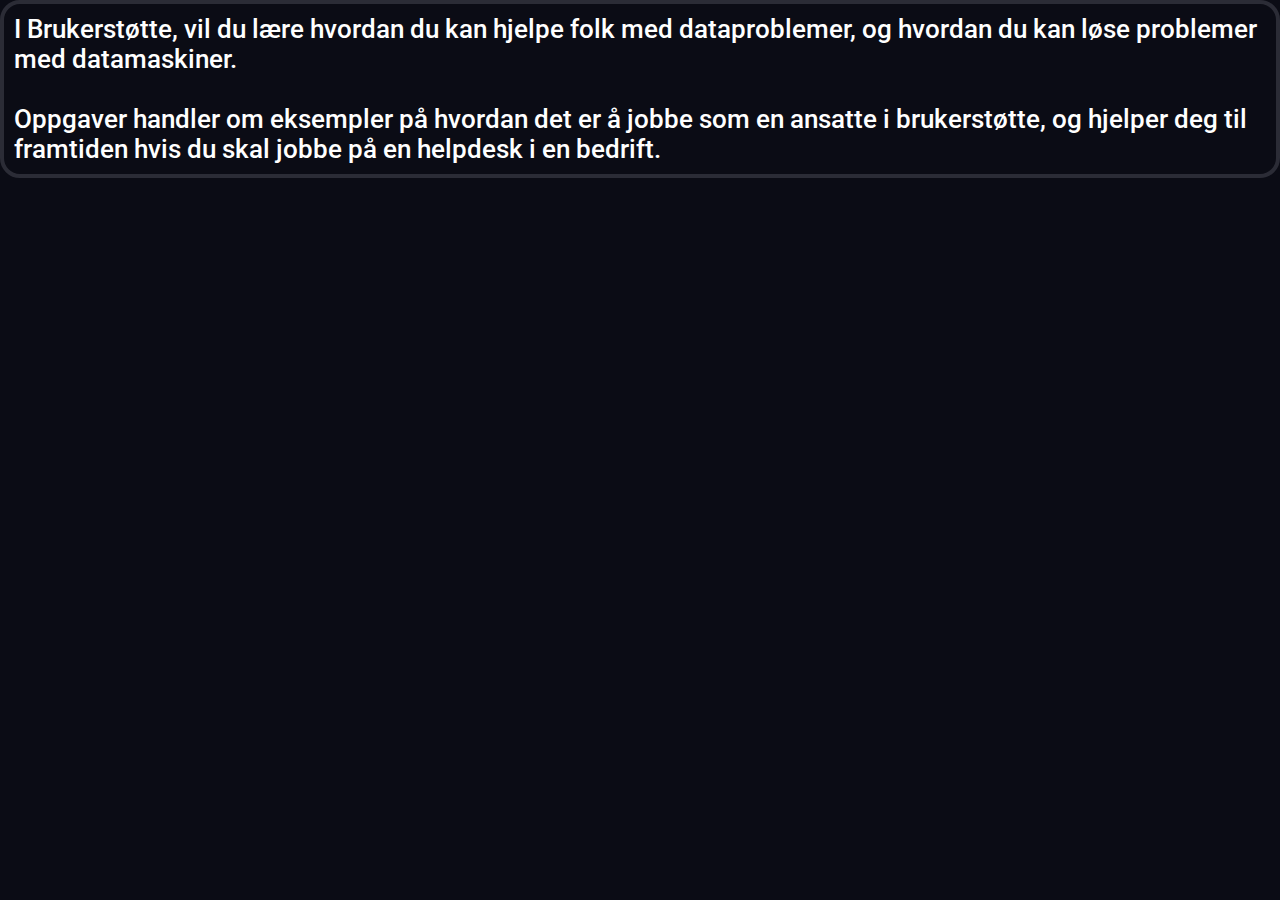
<file: brukerstotte.html>
<!DOCTYPE html>
<html lang="en">
<head>
    <meta charset="UTF-8">
    <meta name="viewport" content="width=device-width, initial-scale=1.0">
    <title>YFF</title>
    <link rel="stylesheet" href="assets/stylesheet.css">
</head>
<body style="overflow-y: hidden;">
    
    <p id="yffparagraph">I Brukerstøtte, vil du lære hvordan du kan hjelpe folk med dataproblemer, og hvordan du kan løse problemer med datamaskiner.
        <br><br>
        Oppgaver handler om eksempler på hvordan det er å jobbe som en ansatte i brukerstøtte, og hjelper deg til framtiden hvis du skal jobbe på en helpdesk i en bedrift.
</body>
</html>
</file>
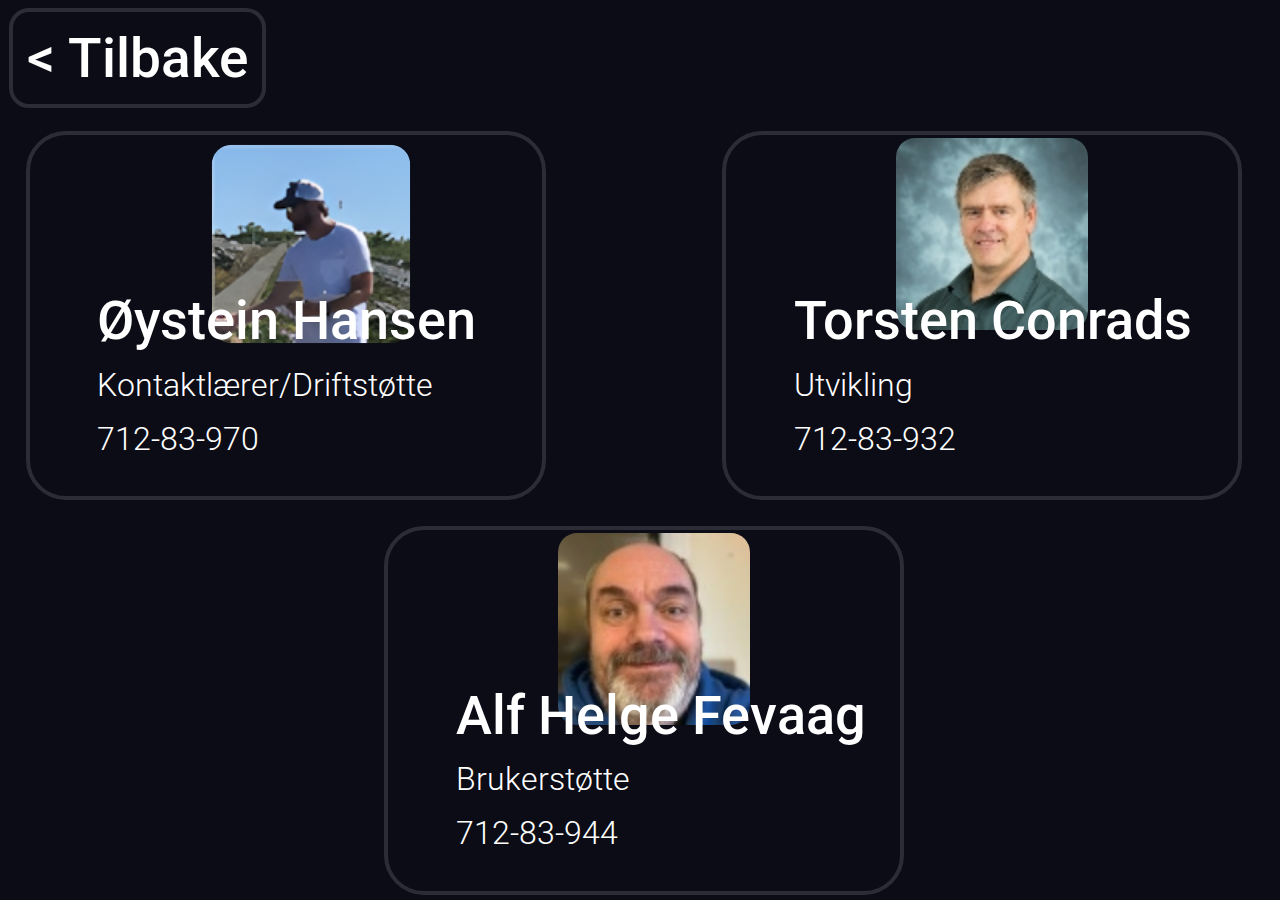
<file: contact.html>
<!DOCTYPE html>
<html lang="en">
<head>
    <meta charset="UTF-8">
    <meta name="viewport" content="width=device-width, initial-scale=1.0">
    <title>YFF</title>
    <link rel="stylesheet" href="assets/stylesheet.css">
</head>
<body style="overflow-y: ;">
    <p style="margin-top: 2vw;"><a href="index.html" id="linkbuttonback">< Tilbake</a></p>
    <div id="infoboxcontact">
        <img src="assets/oystein_upscayl_2x_realesrgan-x4plus.png" id="torstenpic2">
        <p id="par1">Øystein Hansen
        </p>
        <p id="par12">Kontaktlærer/Driftstøtte</p><br><br><br>
        <p id="par12">712-83-970</p>
    </div>
    <div id="infoboxcontact" style="margin-left: 13.5vw;">
        <img src="assets/torsten.jpg" id="torstenpic">
        <p id="par1">Torsten Conrads
        </p>
        <p id="par12">Utvikling</p><br><br><br>
        <p id="par12">712-83-932</p>
    </div>
    <div id="infoboxcontact" style="margin-left: 30vw;">
        <img src="assets/alf.jpg" id="torstenpic">
        <p id="par1">Alf Helge Fevaag
        </p>
        <p id="par12">Brukerstøtte</p><br><br><br>
        <p id="par12">712-83-944</p>
    </div>
</body>
</html>
</file>
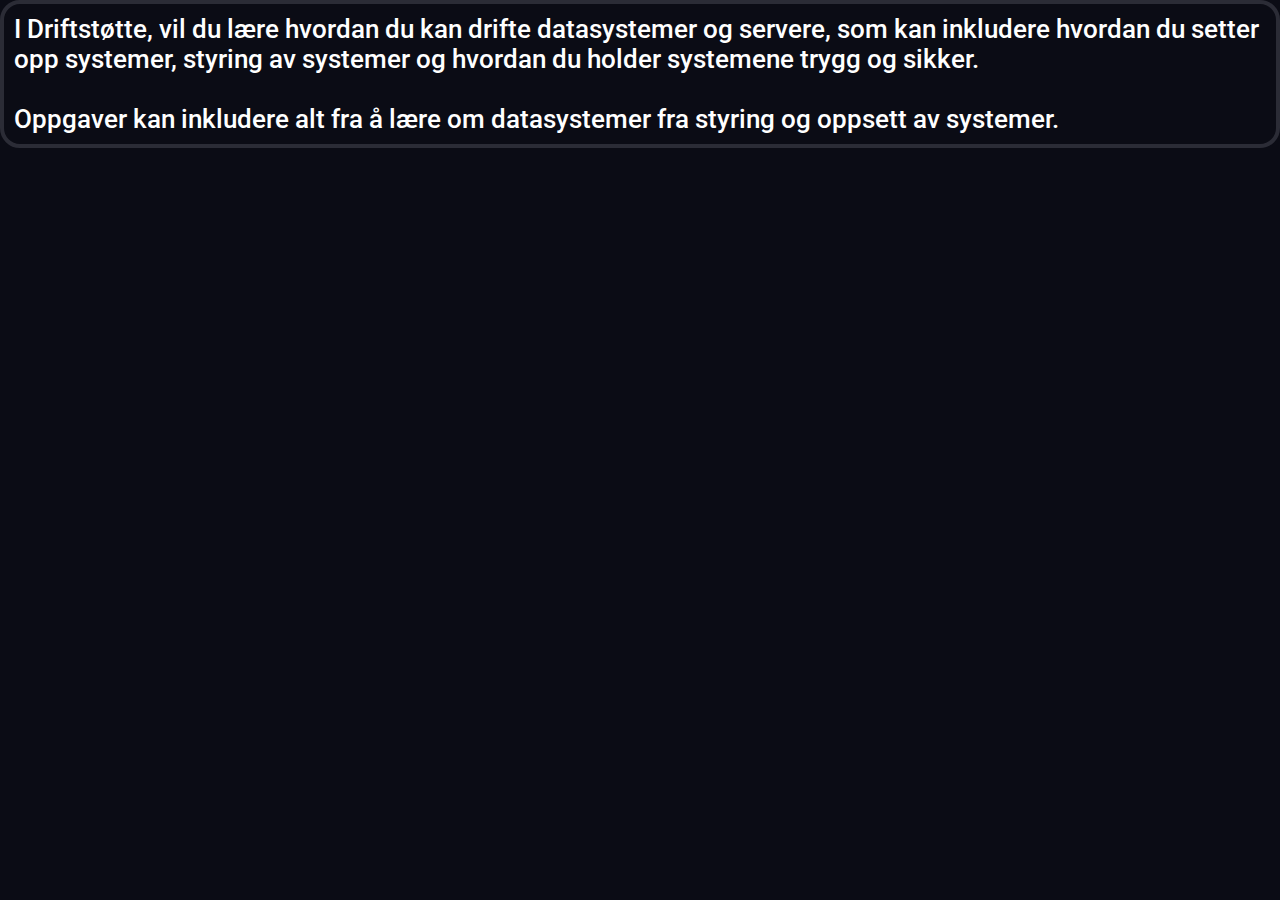
<file: drifstotte.html>
<!DOCTYPE html>
<html lang="en">
<head>
    <meta charset="UTF-8">
    <meta name="viewport" content="width=device-width, initial-scale=1.0">
    <title>YFF</title>
    <link rel="stylesheet" href="assets/stylesheet.css">
</head>
<body style="overflow-y: hidden;">
    
    <p id="yffparagraph">I Driftstøtte, vil du lære hvordan du kan drifte datasystemer og servere, som kan inkludere hvordan du setter opp systemer, styring av systemer og hvordan du holder systemene trygg og sikker.
        <br><br>
        Oppgaver kan inkludere alt fra å lære om datasystemer fra styring og oppsett av systemer.
</body>
</html>
</file>
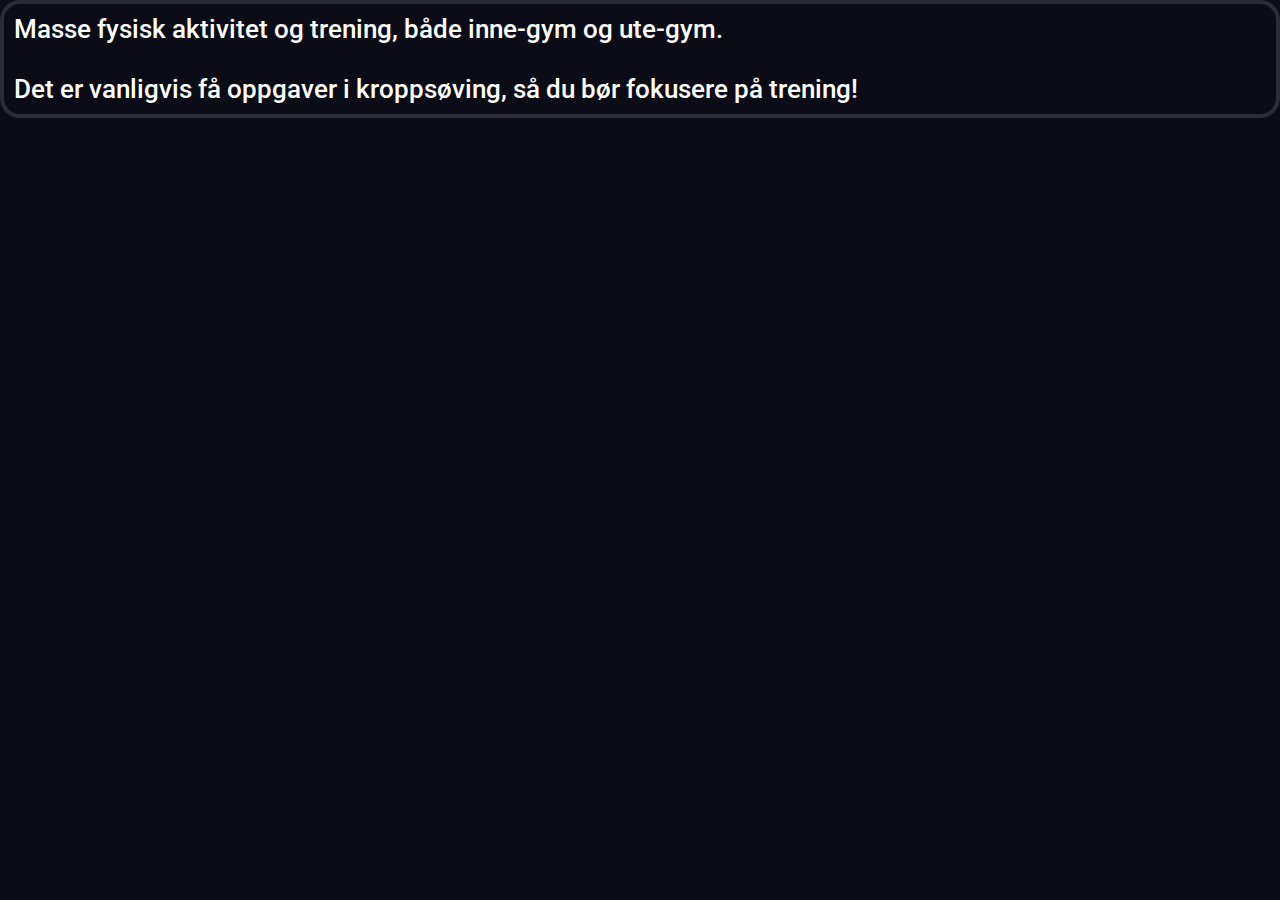
<file: kroppsoving.html>
<!DOCTYPE html>
<html lang="en">
<head>
    <meta charset="UTF-8">
    <meta name="viewport" content="width=device-width, initial-scale=1.0">
    <title>YFF</title>
    <link rel="stylesheet" href="assets/stylesheet.css">
</head>
<body style="overflow-y: hidden;">
    
    <p id="yffparagraph">Masse fysisk aktivitet og trening, både inne-gym og ute-gym.
        <br><br>
        Det er vanligvis få oppgaver i kroppsøving, så du bør fokusere på trening!
</body>
</html>
</file>
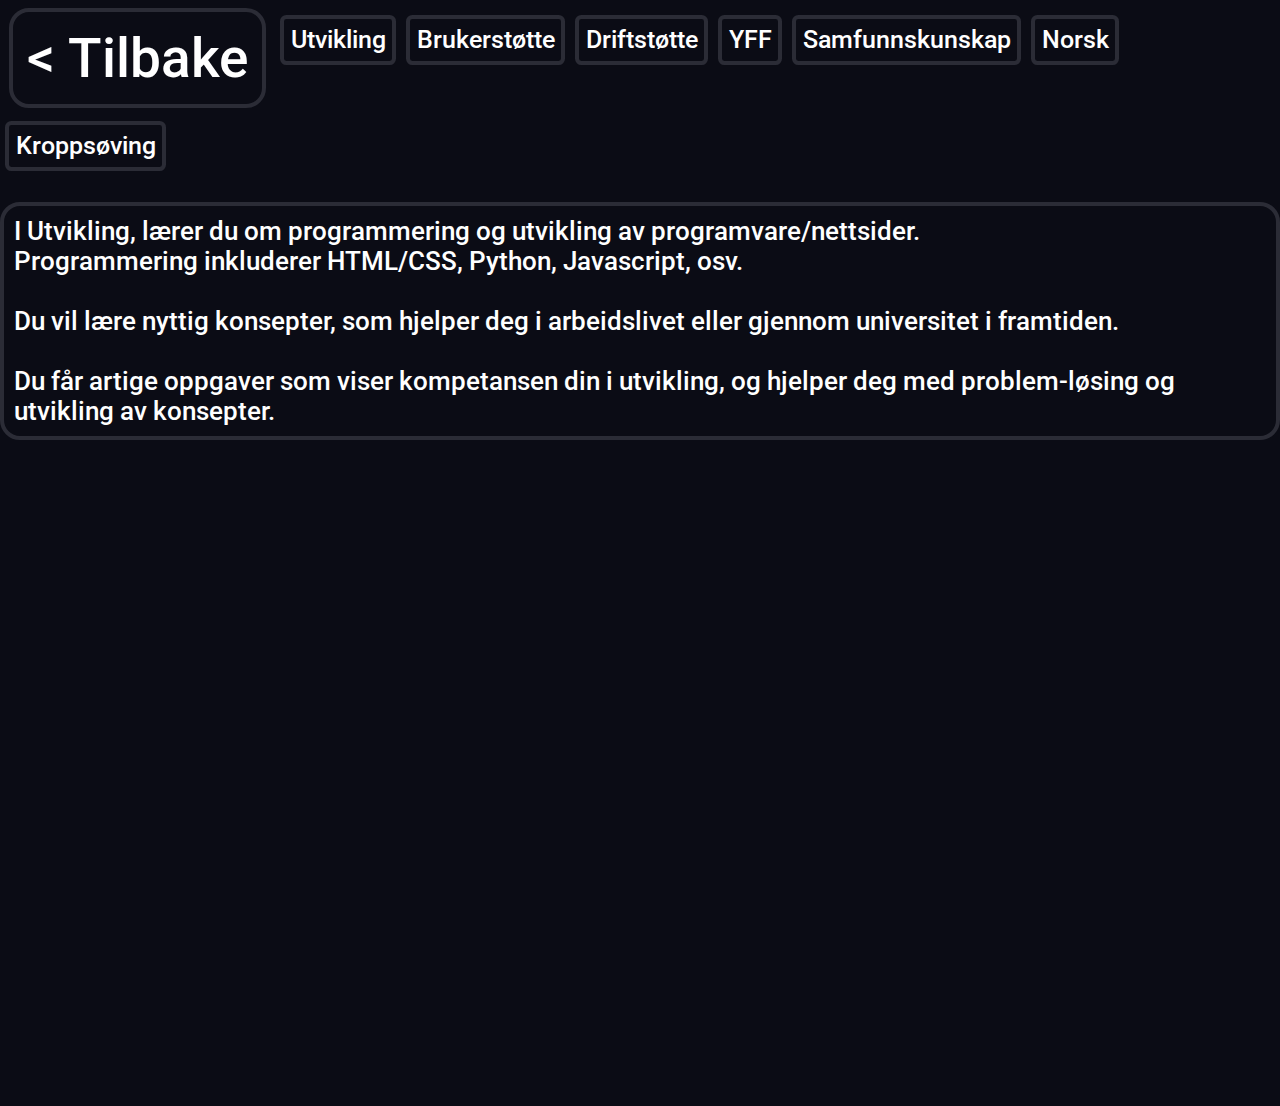
<file: mainlist.html>
<!DOCTYPE html>
<html lang="en">
<head>
    <meta charset="UTF-8">
    <meta name="viewport" content="width=device-width, initial-scale=1.0">
    <title>YFF</title>
    <link rel="stylesheet" href="assets/stylesheet.css">
</head>
<body style="overflow: hidden;">
    <div style="display: flex; flex-wrap: wrap;">
        <p style="margin-top: 2vw; align-self: flex-start;"><a href="index.html" id="linkbuttonback">< Tilbake</a></p>
        <p style="margin-top: 2vw;"><a href="#" id="linkbuttonpar" onclick="changeIframeSrc('utvikling.html')">Utvikling</a></p>
        <p style="margin-top: 2vw;"><a href="#" id="linkbuttonpar" onclick="changeIframeSrc('brukerstotte.html')">Brukerstøtte</a></p>
        <p style="margin-top: 2vw;"><a href="#" id="linkbuttonpar" onclick="changeIframeSrc('drifstotte.html')">Driftstøtte</a></p>
        <p style="margin-top: 2vw;"><a href="#" id="linkbuttonpar" onclick="changeIframeSrc('yff.html')">YFF</a></p>
        <p style="margin-top: 2vw;"><a href="#" id="linkbuttonpar" onclick="changeIframeSrc('samfunn.html')">Samfunnskunskap</a></p>
        <p style="margin-top: 2vw;"><a href="#" id="linkbuttonpar" onclick="changeIframeSrc('norsk.html')">Norsk</a></p>
        <p style="margin-top: 2vw;"><a href="#" id="linkbuttonpar" onclick="changeIframeSrc('kroppsoving.html')">Kroppsøving</a></p>
    </div>
    <iframe id="contentFrame" src="utvikling.html" frameborder="0" style="width: 100%; height: 100vh; margin-top: 2vw;"></iframe>

    <script>
        function changeIframeSrc(newSrc) {
            document.getElementById('contentFrame').src = newSrc;
        }
    </script>
</body>
</html>
</file>
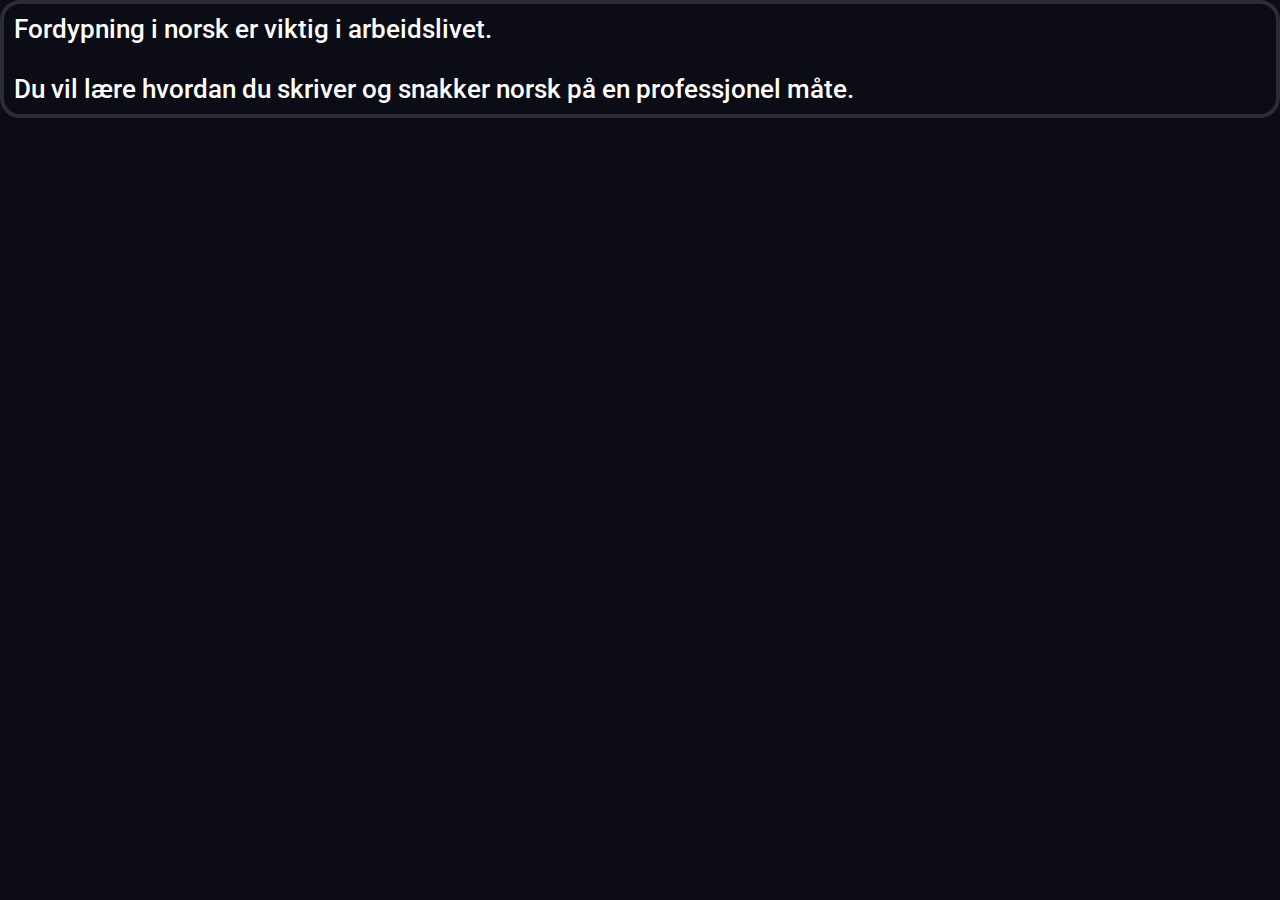
<file: norsk.html>
<!DOCTYPE html>
<html lang="en">
<head>
    <meta charset="UTF-8">
    <meta name="viewport" content="width=device-width, initial-scale=1.0">
    <title>YFF</title>
    <link rel="stylesheet" href="assets/stylesheet.css">
</head>
<body style="overflow-y: hidden;">
    
    <p id="yffparagraph">Fordypning i norsk er viktig i arbeidslivet.<br><br>
        Du vil lære hvordan du skriver og snakker norsk på en professjonel måte.
</body>
</html>
</file>
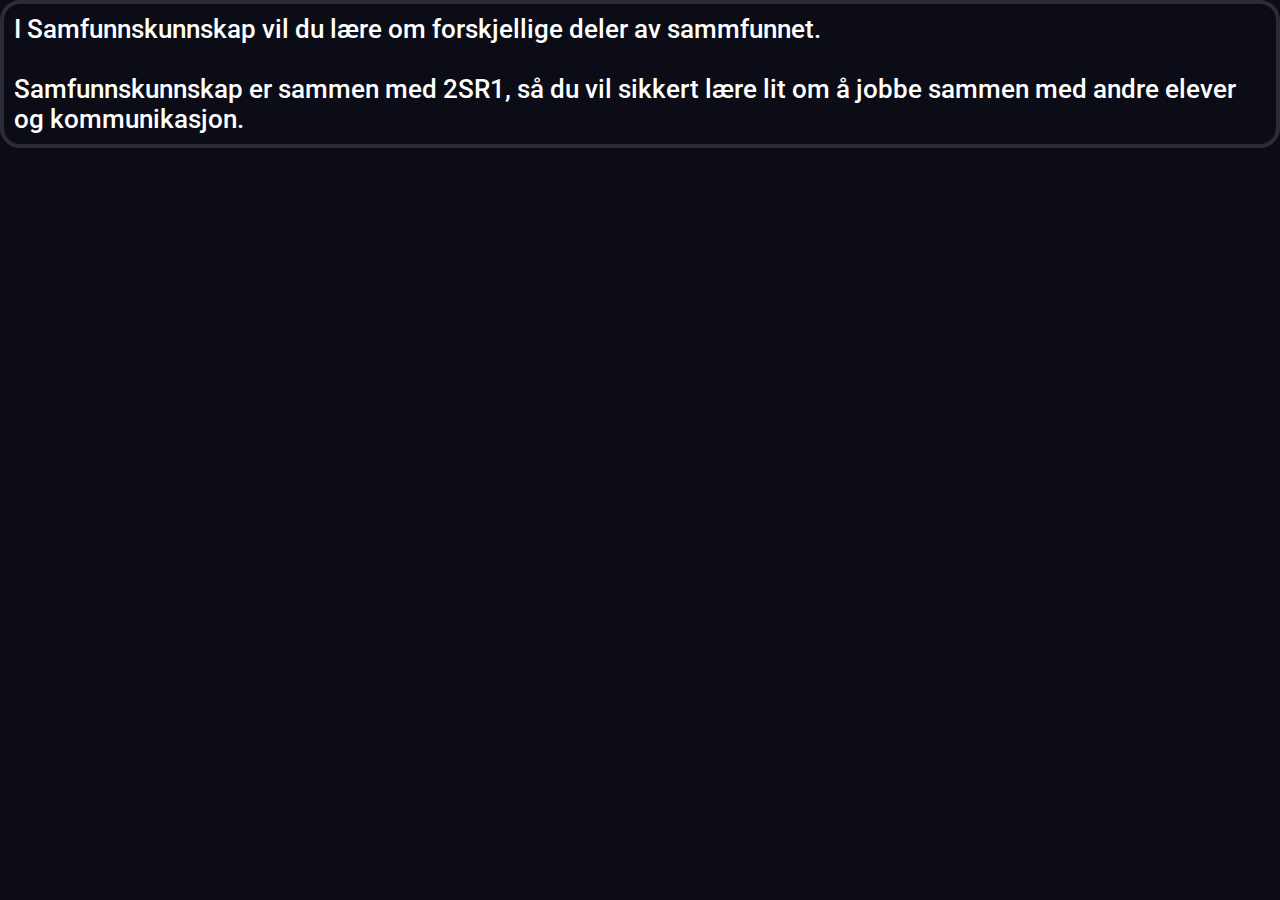
<file: samfunn.html>
<!DOCTYPE html>
<html lang="en">
<head>
    <meta charset="UTF-8">
    <meta name="viewport" content="width=device-width, initial-scale=1.0">
    <title>YFF</title>
    <link rel="stylesheet" href="assets/stylesheet.css">
</head>
<body style="overflow-y: hidden;">
    <p id="yffparagraph">I Samfunnskunnskap vil du lære om forskjellige deler av sammfunnet.
        <br><br>
        Samfunnskunnskap er sammen med 2SR1, så du vil sikkert lære lit om å jobbe sammen med andre elever og kommunikasjon.
</body>
</script>
</html>
</file>
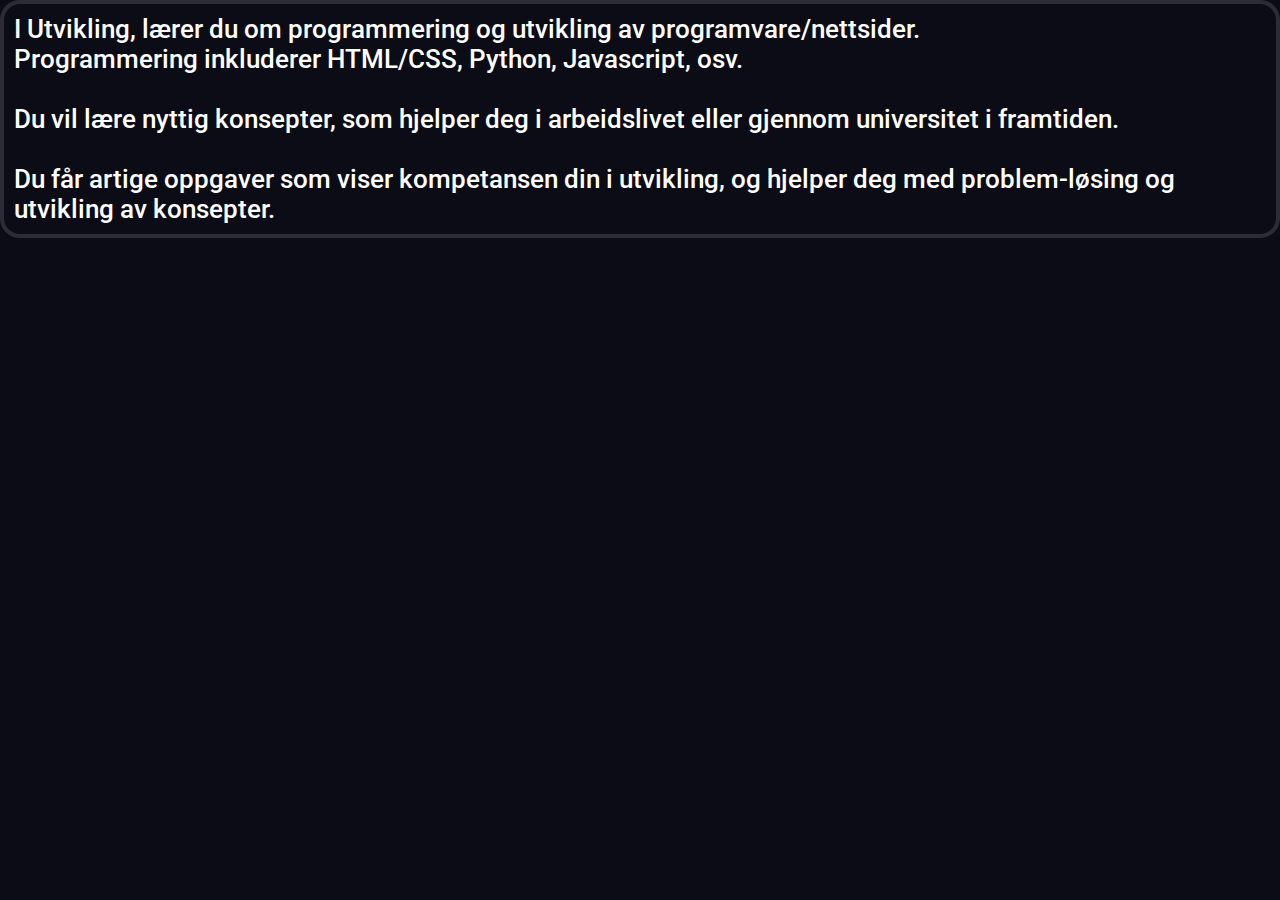
<file: utvikling.html>
<!DOCTYPE html>
<html lang="en">
<head>
    <meta charset="UTF-8">
    <meta name="viewport" content="width=device-width, initial-scale=1.0">
    <title>YFF</title>
    <link rel="stylesheet" href="assets/stylesheet.css">
</head>
<body style="overflow-y: hidden;">
    <p id="yffparagraph">I Utvikling, lærer du om programmering og utvikling av programvare/nettsider.<br>
        Programmering inkluderer HTML/CSS, Python, Javascript, osv.
        <br><br>
        Du vil lære nyttig konsepter, som hjelper deg i arbeidslivet eller gjennom universitet i framtiden.<br><br>
        Du får artige oppgaver som viser kompetansen din i utvikling, og hjelper deg med problem-løsing og utvikling av konsepter.
</body>
</html>
</file>
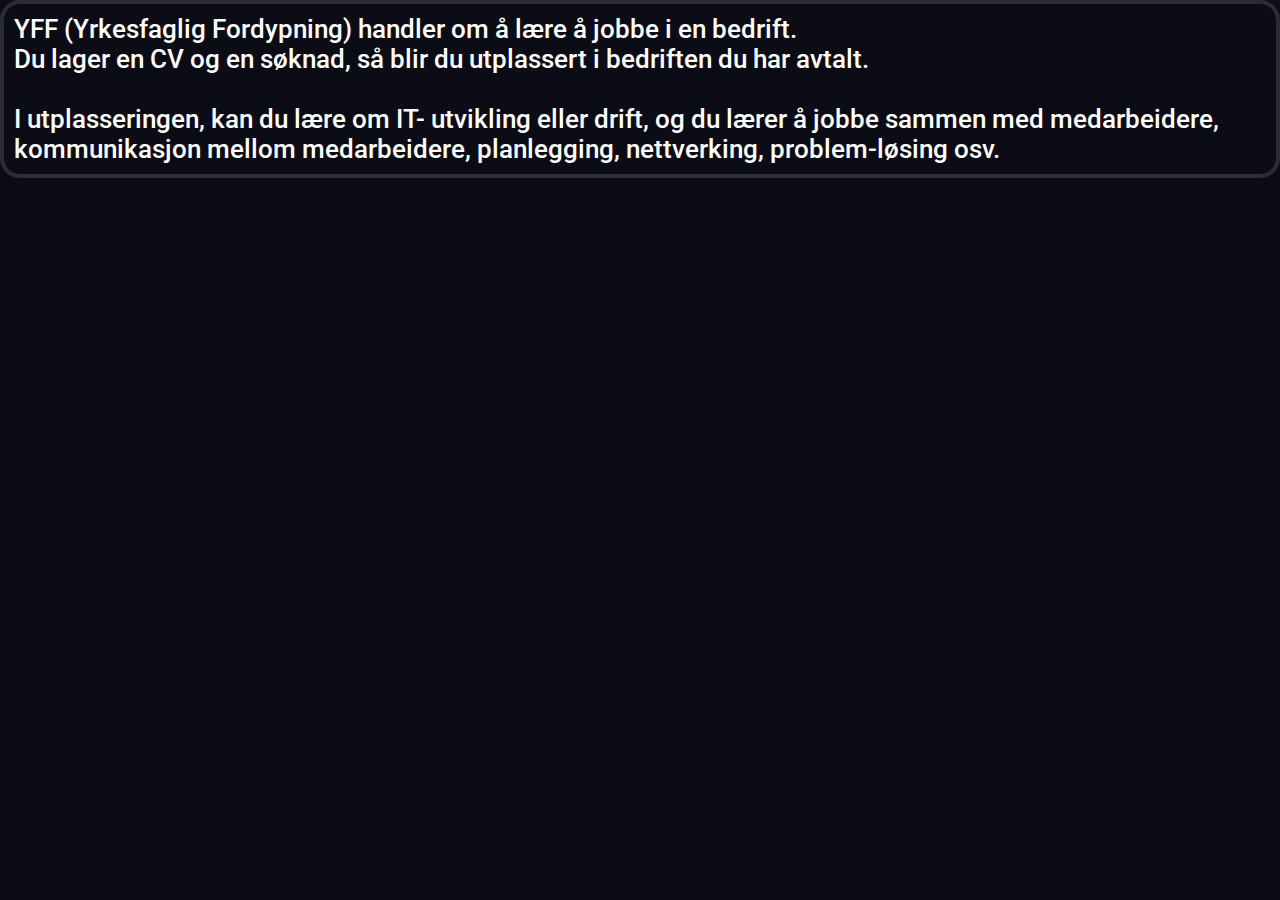
<file: yff.html>
<!DOCTYPE html>
<html lang="en">
<head>
    <meta charset="UTF-8">
    <meta name="viewport" content="width=device-width, initial-scale=1.0">
    <title>YFF</title>
    <link rel="stylesheet" href="assets/stylesheet.css">
</head>
<body style="overflow-y: hidden;">
    
    <p id="yffparagraph" style="">YFF (Yrkesfaglig Fordypning) handler om å lære å jobbe i en bedrift.<br>
        Du lager en CV og en søknad, så blir du utplassert i bedriften du har avtalt.<br>
        <br>
        I utplasseringen, kan du lære om IT- utvikling eller drift, og du lærer å jobbe sammen med medarbeidere, kommunikasjon mellom medarbeidere, planlegging, nettverking, problem-løsing osv.</p>
</body>
</html>
</file>
<file: assets/stylesheet.css>
@import url('https://fonts.googleapis.com/css2?family=Roboto:ital,wght@0,100;0,300;0,400;0,500;0,700;0,900;1,100;1,300;1,400;1,500;1,700;1,900&display=swap');
.roboto-medium {
    font-family: "Roboto", system-ui;
    font-weight: 500;
    font-style: normal;
}
#maintext {
    color: white;
    font-size: 5vw; /* Adjust font size based on viewport width */
    margin-top: -36.5%;
    margin-left: 2%;
    position: absolute;
    z-index: 5;
}
body {
    background-color: #0b0c15;
    margin: 0;
    overflow-x: hidden;
}
#backgroundimg {
    width: 100%;
    height: 100%;
}
h1, h2, h3, p {
    font-family: "Roboto", system-ui;
    font-weight: 500;
    font-style: normal;
    color: white;
}
a {
    font-family: "Roboto", system-ui;
    font-weight: 500;
    font-style: normal;
    color: white;
}
#infobox {
    border: 4px solid #2b2c36;
    border-radius: 40px;
    display: inline-block;
    padding-right: 95.5%; /* Adjusted from 1838px */
    padding-bottom: 21%; /* Adjusted from 400px */
    margin-left: 2%; /* Adjusted from 40px */
    margin-top: 2%; /* Adjusted from 40px */
}
#infoboxcontact {
    border: 4px solid #2b2c36;
    border-radius: 40px;
    display: inline-block;
    /* background-color: #4e3737; */
    padding-right: 40vw;
    padding-bottom: 14vw;
    padding-top: 10vw;
    margin-left: 2vw;
    margin-top: 2vw;
    /* box-shadow: 5px 10px 12px #101010; */
}
#par1 {
    font-size: 4.2vw;
    margin-left: 5.3%;
    margin-top: 2%;
    position: absolute;
}
#par12 {
    font-size: 2.5vw;
    margin-left: 5.3vw;
    margin-top: 8vw;
    position: absolute;
    font-weight: 300;
}
#par2 {
    font-size: 4.4vw;
    text-align: center;
}
#computercode1 {
    position: absolute;
    width: 26.5vw;
    margin-left: 64vw;
    margin-top: 0.3vw;
}
@keyframes pulse {
    50% {color: #2b2c36;}
    100% {color: white;}
}
#linkbuttonsdiv {
    display: flex;
    flex-wrap: wrap;
}
#linkbutton {
    font-size: 4.3vw;
    border: 4px solid #2b2c36;
    border-radius: 20px;
    padding: 1.1vw;
    margin: 2.6vw;
    text-decoration: none;
}
#linkbuttonback {
    font-size: 4.3vw;
    border: 4px solid #2b2c36;
    border-radius: 20px;
    padding: 1.1vw;
    margin: 0.7vw;
    text-decoration: none;
}
#linkbuttonpar {
    font-size: 1.95vw;
    border: 4px solid #2b2c36;
    border-radius: 0.5vw;
    padding: 0.5vw;
    margin: 0.4vw;
    text-decoration: none;
}
#linkbutton:hover {
    font-size: 4.3vw;
    border: 4px solid #2b2c36;
    border-radius: 20px;
    padding: 1.1vw;
    margin: 2.6vw;
    text-decoration: none;
    animation-name: pulse;
    animation-duration: 1s;
    animation-iteration-count: infinite;
    animation-timing-function: linear;
}

#yffparagraph {
    margin: 0;
    font-size: 2vw;
    border: 4px solid #2b2c36;
    border-radius: 20px;
    padding: 10px;
}

#torstenpic {
    scale: 200%;
    margin-top: -6vw;
    border-radius: 10%;
    margin-left: 17vw;
    position: absolute;
}

#torstenpic2 {
    scale: 155%;
    margin-top: -6.5vw;
    border-radius: 10%;
    margin-left: 17vw;
    position: absolute;
}
</file>
